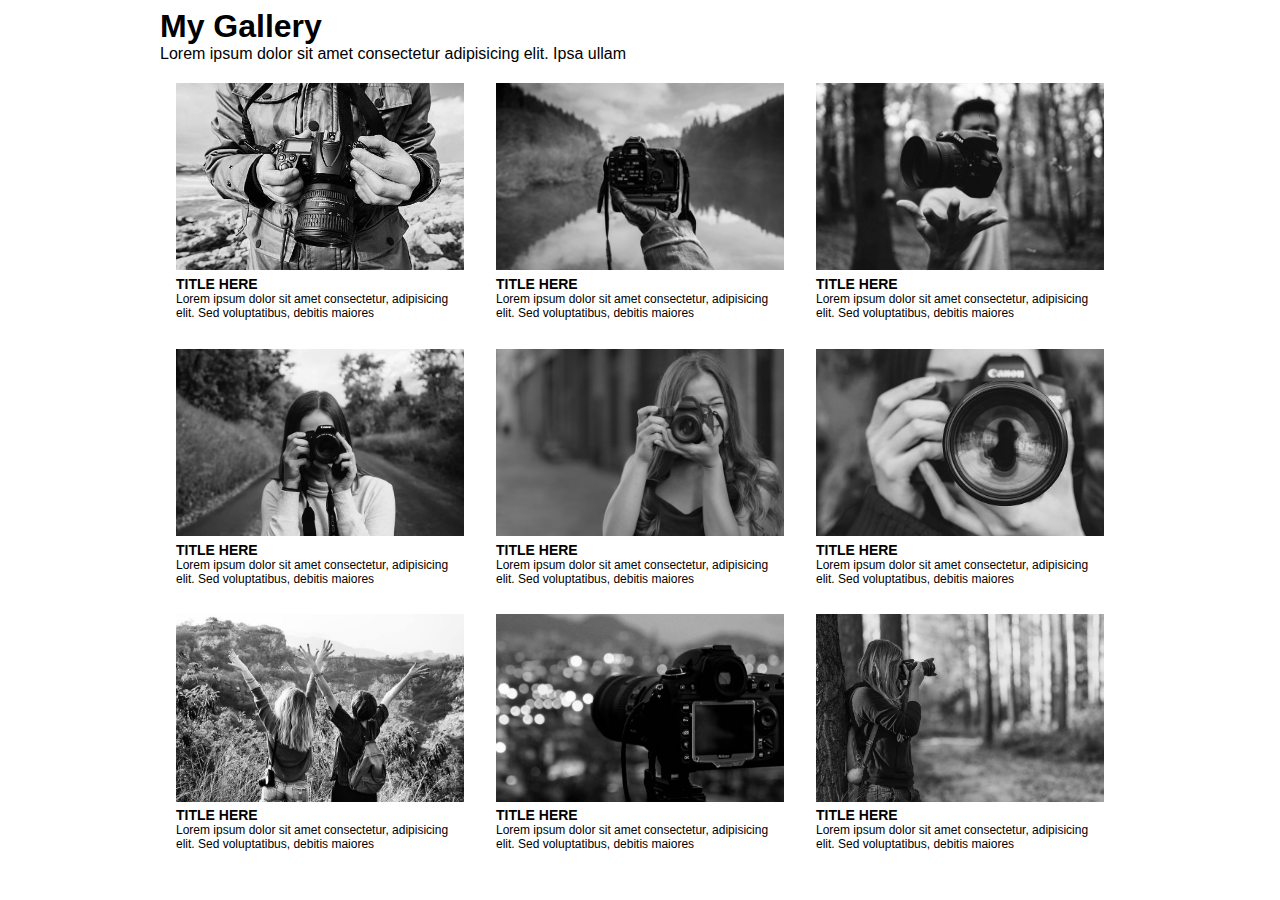
<file: index.html>
<!DOCTYPE html>
<html lang="en">
<head>
    <meta charset="UTF-8">
    <meta name="viewport" content="width=device-width, initial-scale=1.0">
    <title>Document</title>
    <link rel="stylesheet" href="css/style.css">
</head>
<body>
    <div class="container">
        <h1>My Gallery</h1>
    <p>Lorem ipsum dolor sit amet consectetur adipisicing elit. Ipsa ullam</p>
        <div class="gallary">
            <div class="gallary-block">
                <div class="image-container">
                    <img src="img/photo_1.jpg" alt="image">
                </div>
                <h2>TITLE HERE</h2>
                <p>Lorem ipsum dolor sit amet consectetur, adipisicing elit. Sed voluptatibus, debitis maiores</p>
            </div>

            <div class="gallary-block">
                <div class="image-container">
                    <img src="img/photo_2.jpg" alt="image">
                </div>
                <h2>TITLE HERE</h2>
                <p>Lorem ipsum dolor sit amet consectetur, adipisicing elit. Sed voluptatibus, debitis maiores</p>
            </div>

            <div class="gallary-block">
                <div class="image-container">
                    <img src="img/photo_3.jpg" alt="image">
                </div>
                <h2>TITLE HERE</h2>
                <p>Lorem ipsum dolor sit amet consectetur, adipisicing elit. Sed voluptatibus, debitis maiores</p>
            </div>

            <div class="gallary-block">
                <div class="image-container">
                    <img src="img/photo_4.jpg" alt="image">
                </div>
                <h2>TITLE HERE</h2>
                <p>Lorem ipsum dolor sit amet consectetur, adipisicing elit. Sed voluptatibus, debitis maiores</p>
            </div>

            <div class="gallary-block">
                <div class="image-container">
                    <img src="img/photo_5.jpg" alt="image">
                </div>
                <h2>TITLE HERE</h2>
                <p>Lorem ipsum dolor sit amet consectetur, adipisicing elit. Sed voluptatibus, debitis maiores</p>
            </div>

            <div class="gallary-block">
                <div class="image-container">
                    <img src="img/photo_6.jpg" alt="image">
                </div>
                <h2>TITLE HERE</h2>
                <p>Lorem ipsum dolor sit amet consectetur, adipisicing elit. Sed voluptatibus, debitis maiores</p>
            </div>

            <div class="gallary-block">
                <div class="image-container">
                    <img src="img/photo_7.jpg" alt="image">
                </div>
                <h2>TITLE HERE</h2>
                <p>Lorem ipsum dolor sit amet consectetur, adipisicing elit. Sed voluptatibus, debitis maiores</p>
            </div>

            <div class="gallary-block">
                <div class="image-container">
                    <img src="img/photo_8.jpg" alt="image">
                </div>
                <h2>TITLE HERE</h2>
                <p>Lorem ipsum dolor sit amet consectetur, adipisicing elit. Sed voluptatibus, debitis maiores</p>
            </div>

            <div class="gallary-block">
                <div class="image-container">
                    <img src="img/photo_9.jpg" alt="image">
                </div>
                <h2>TITLE HERE</h2>
                <p>Lorem ipsum dolor sit amet consectetur, adipisicing elit. Sed voluptatibus, debitis maiores</p>
            </div>
        </div>
    </div>
</body>
</html>
</file>
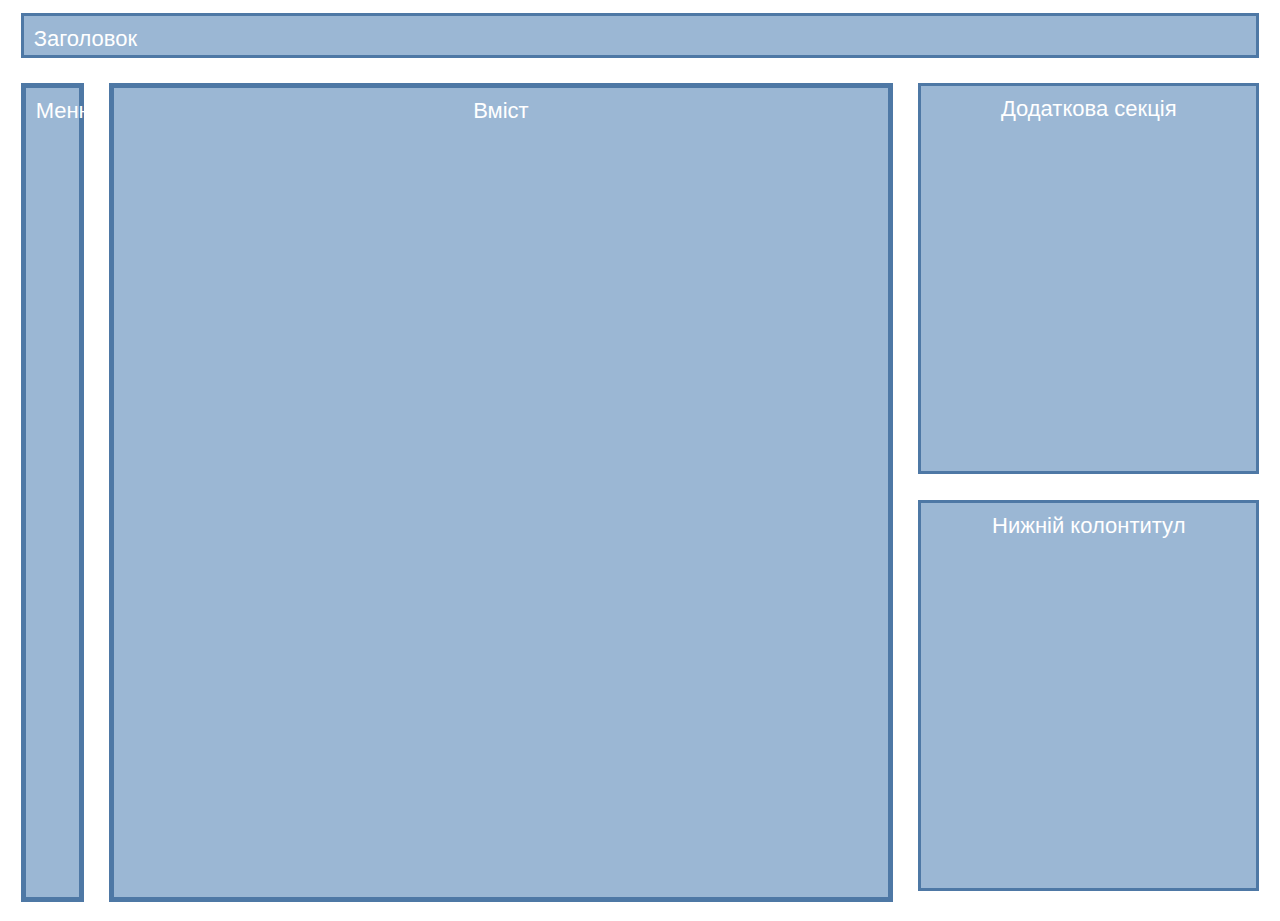
<file: index2.html>
<!DOCTYPE html>
<html>
<head>
    <meta charset="utf-8">
    <title>2 завдання</title>
    <link rel="stylesheet" href="css/style2.css">
</head>
<body>
    <div class="container">
        <header>Заголовок</header>
        <nav>Меню</nav>
        <main>Вміст</main>
        <aside>Додаткова секція</aside>
        <footer>Нижній колонтитул</footer>
    </div>
</body>
</html>
</file>
<file: css/style.css>
.container{
    max-width: 960px;
    margin: 0 auto ;
    font-family: Arial, Helvetica, sans-serif;
}

.container h1{
    margin: 0px;
}

.container p{
    margin: 0px;
    margin-bottom: 20px;
}

.gallary{
    display: flex;
    flex-wrap: wrap;
    box-sizing: border-box;
    justify-content: space-around;
}

.gallary-block{
    width: 30%;
    padding: 0;
    margin: 0;
    box-sizing: border-box;
    position: relative;
}

.gallary-block h2{
    text-align: left;
    font-size: 14px;
    margin: 2% 0px 0px 0px;
}

.gallary-block p{
    text-align: left;
    font-size: 12px;
    margin: 0px 0px 10% 0px;
}

.image-container{
    position: relative;
    margin: 0;
    padding: 0px 0px 65% 0px;
}

.image-container img{
    position: absolute;
    top: 0;
    left: 0;
    width: 100%;
    height: 100%;
    object-fit: cover;
    filter: grayscale(100%); 
    transition: filter 0.3s ease, transform 0.3s ease;
}

.image-container img:hover{
    filter: grayscale(0%);
    transform: translateY(-5px);
}

@media (max-width: 960px) and (min-width: 640px){
    .gallary-block{
        width: 45%;
    }
}

@media (max-width: 640px){
    .gallary-block{
        width: 100%;
    }
}
</file>
<file: css/style2.css>
*{
    padding: 0;
    box-sizing: border-box;
}

.container{
    height: 100vh;
    font-family: Arial, Helvetica, sans-serif;
    font-size: 22px;
}

header{
    background-color: #9bb7d4;
    border: #4e78a5 3px solid;
    color: #ffffff;
    margin: 1%;
    padding: 10px;
    height: 5%;
    width: 98%;
}

nav{
    background-color: #9bb7d4;
    border: #4e78a5 5px solid;
    color: #ffffff;
    float: left;
    margin: 1%;
    padding: 10px;
    height: 91%;
    width: 5%;
    text-align: center;
}

main{
    background-color: #9bb7d4;
    border: #4e78a5 5px solid;
    color: #ffffff;
    float: left;
    margin: 1%;
    padding: 10px;
    width: 62%;
    height: 91%;
    text-align: center;
}

aside{
    background-color: #9bb7d4;
    border: #4e78a5 3px solid;
    color: #ffffff;
    float: right;
    margin: 1%;
    padding: 10px;
    width: 27%;
    height: 43.5%;
    text-align: center;
}

footer{
    background-color: #9bb7d4;
    border: #4e78a5 3px solid;
    color: #ffffff;
    float: right;
    margin: 1%;
    padding: 10px;
    width: 27%;
    height: 43.5%;
    text-align: center;
}
</file>
